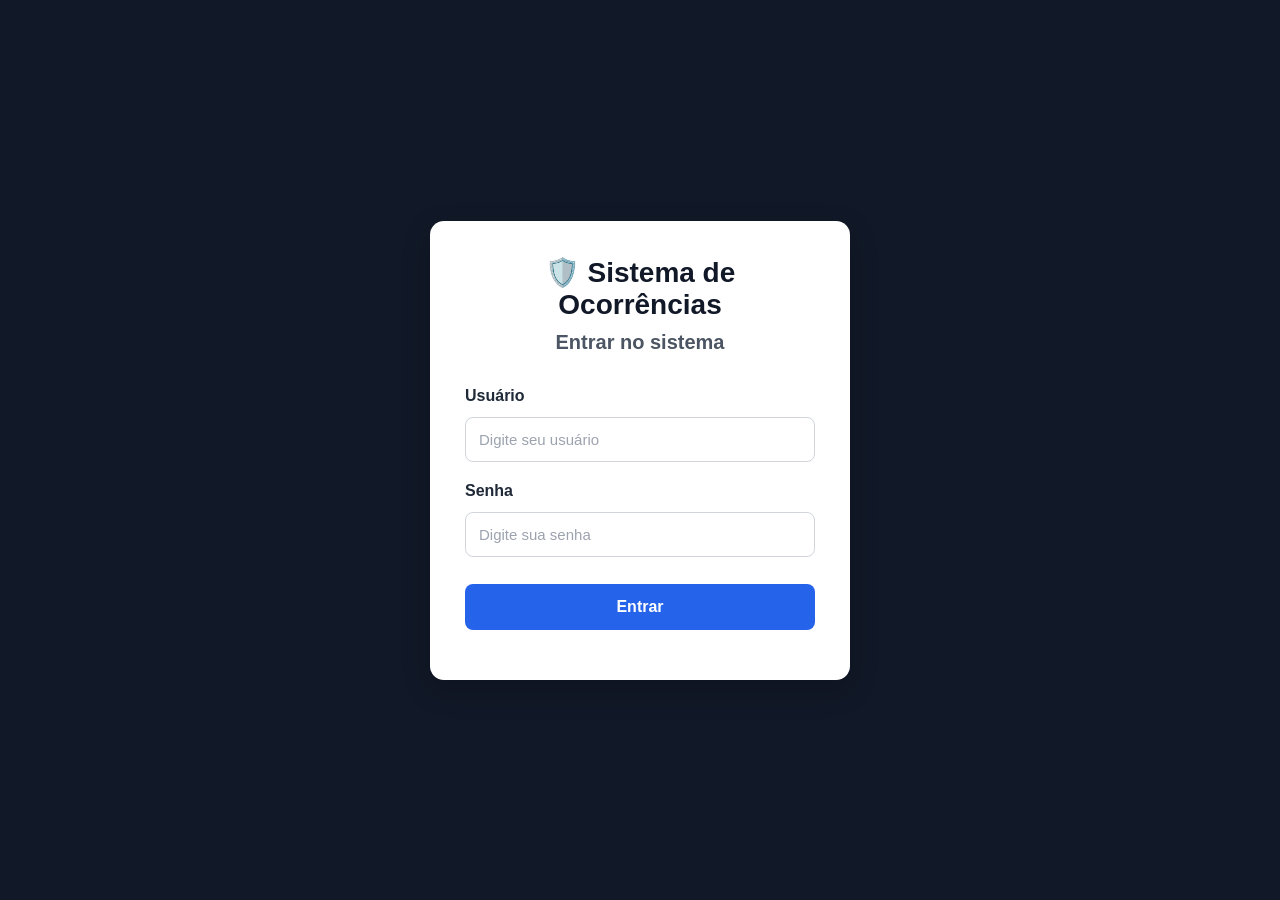
<file: frontend/index.html>
<!DOCTYPE html>
<html lang="pt-BR">
<head>
    <meta charset="UTF-8">
    <meta name="viewport" content="width=device-width, initial-scale=1.0">

    <title>Sistema de Gestão de Ocorrências</title>

    <link rel="stylesheet" href="style.css">
</head>

<body>

    <header>
        <h1>🛡️ Sistema de Gestão de Ocorrências</h1>
        
        <button onclick="window.location.href='relatorio.html'">
    📄 Gerar relatório
</button>
        <div class="usuario-logado">
    <span id="nomeUsuario"></span>

    <button onclick="sairSistema()">
        Sair
    </button>
</div>
        <p>Controle e gerenciamento de ocorrências de segurança</p>
    </header>

    <main>

        <section class="dashboard">

            <div class="card">
                <h2>Total</h2>
                <span id="total">0</span>
            </div>

            <div class="card">
                <h2>Abertas</h2>
                <span id="abertas">0</span>
            </div>

            <div class="card">
                <h2>Em análise</h2>
                <span id="analise">0</span>
            </div>

            <div class="card">
                <h2>Resolvidas</h2>
                <span id="resolvidas">0</span>
            </div>

               </section>

        <section class="indicador-resolucao">
            <h2>📈 Desempenho</h2>

            <p>
                Percentual de ocorrências resolvidas:
                <strong id="percentualResolvidas">0%</strong>
            </p>
        </section>

        <section class="grafico-container">

    <h2>📊 Ocorrências por status</h2>

    <div class="grafico">

        <div class="barra">
            <span class="barra-label">Abertas</span>
            <div class="barra-fundo">
                <div id="barraAbertas" class="barra-preenchida"></div>
            </div>
            <strong id="numeroAbertas">0</strong>
        </div>

        <div class="barra">
            <span class="barra-label">Em análise</span>
            <div class="barra-fundo">
                <div id="barraAnalise" class="barra-preenchida"></div>
            </div>
            <strong id="numeroAnalise">0</strong>
        </div>

        <div class="barra">
            <span class="barra-label">Resolvidas</span>
            <div class="barra-fundo">
                <div id="barraResolvidas" class="barra-preenchida"></div>
            </div>
            <strong id="numeroResolvidas">0</strong>
        </div>

    </div>

</section>


        <section class="formulario">

            <h2>Registrar nova ocorrência</h2>

            <form id="formOcorrencia">

                <label for="tipo">Tipo da ocorrência</label>

                <input
                    type="text"
                    id="tipo"
                    placeholder="Ex.: Furto"
                    required
                >


                <label for="local">Local</label>

                <input
                    type="text"
                    id="local"
                    placeholder="Ex.: Loja 01"
                    required
                >


                <label for="descricao">Descrição</label>

                <textarea
                    id="descricao"
                    placeholder="Descreva o ocorrido"
                    required
                ></textarea>

<label for="responsavel">Responsável</label>

<input
    type="text"
    id="responsavel"
    placeholder="Nome do responsável pela ocorrência"
>
                <label for="status">Status</label>

                <select id="status">

                    <option value="Aberta">
                        Aberta
                    </option>

                    <option value="Em análise">
                        Em análise
                    </option>

                    <option value="Resolvida">
                        Resolvida
                    </option>

                </select>


                <button type="submit">
                    Registrar ocorrência
                </button>

            </form>
<div class="pesquisa">
    <label for="pesquisa">🔍 Pesquisar ocorrência</label>

    <input
        type="text"
        id="pesquisa"
        placeholder="Pesquisar por tipo, local, descrição ou responsável"
    >
</div>
<div class="filtro">
    <label for="filtroStatus">Filtrar por status</label>

    <select id="filtroStatus">
        <option value="">Todos</option>
        <option value="Aberta">Aberta</option>
        <option value="Em análise">Em análise</option>
        <option value="Resolvida">Resolvida</option>
    </select>
</div>
        </section>


        <section class="lista">

            <h2>Ocorrências registradas</h2>

            <div id="listaOcorrencias">
                Carregando ocorrências...
            </div>

        </section>

    </main>


    <script src="script.js"></script>

</body>
</html>
</file>
<file: frontend/style.css>
* {
    box-sizing: border-box;
    margin: 0;
    padding: 0;
}

body {
    font-family: Arial, sans-serif;
    background: #f4f6f8;
    color: #1f2937;
}

header {
    background: #111827;
    color: white;
    padding: 30px 20px;
    text-align: center;
}

header h1 {
    margin-bottom: 10px;
}

header p {
    color: #d1d5db;
}

main {
    width: 90%;
    max-width: 1100px;
    margin: 30px auto;
}

.dashboard {

    display: grid;

    grid-template-columns: repeat(4, 1fr);

    gap: 20px;

    margin-bottom: 30px;

}

.card {

    background: white;

    padding: 25px;

    border-radius: 12px;

    text-align: center;

    box-shadow: 0 4px 12px rgba(0, 0, 0, 0.08);

    transition: transform 0.2s ease, box-shadow 0.2s ease;

}

.card:hover {

    transform: translateY(-3px);

    box-shadow: 0 7px 18px rgba(0, 0, 0, 0.12);

}

.card h2 {

    font-size: 18px;

    margin-bottom: 12px;

}

.card span {

    font-size: 34px;

    font-weight: bold;

}
.formulario,
.lista {
    background: white;
    padding: 25px;
    border-radius: 10px;
    margin-bottom: 30px;
    box-shadow: 0 2px 8px rgba(0, 0, 0, 0.08);
}

.formulario h2,
.lista h2 {
    margin-bottom: 20px;
}

form {

    display: flex;

    flex-direction: column;

    gap: 12px;

}

label {

    font-weight: bold;

    margin-top: 8px;

    color: #1f2937;

}

input,
textarea,
select {

    width: 100%;

    padding: 13px;

    border: 1px solid #d1d5db;

    border-radius: 8px;

    font-size: 15px;

    box-sizing: border-box;

    transition: border-color 0.2s ease, box-shadow 0.2s ease;

}

input:focus,
textarea:focus,
select:focus {

    outline: none;

    border-color: #2563eb;

    box-shadow: 0 0 0 3px rgba(37, 99, 235, 0.12);

}

input::placeholder,
textarea::placeholder {

    color: #9ca3af;

}

textarea {

    min-height: 130px;

    resize: vertical;

}
button {
    margin-top: 10px;
    padding: 13px;
    border: none;
    border-radius: 6px;
    background: #2563eb;
    color: white;
    font-size: 16px;
    font-weight: bold;
    cursor: pointer;
}

button:hover {
    background: #1d4ed8;
}

.ocorrencia {
    border: 1px solid #e5e7eb;
    border-radius: 8px;
    padding: 18px;
    margin-bottom: 15px;
}

.ocorrencia h3 {
    margin-bottom: 10px;
}

.ocorrencia p {
    margin: 6px 0;
}

@media (max-width: 800px) {
    .dashboard {
        grid-template-columns: repeat(2, 1fr);
    }
}

@media (max-width: 500px) {
    .dashboard {
        grid-template-columns: 1fr;
    }

    main {
        width: 94%;
    }
}
/* =========================
   DASHBOARD
========================= */

.dashboard {
    display: grid;
    grid-template-columns: repeat(4, 1fr);
    gap: 20px;
    margin-bottom: 30px;
}


/* =========================
   CARDS
========================= */

.dashboard .card {
    background: white;
    padding: 25px;
    border-radius: 12px;
    text-align: center;

    box-shadow: 0 4px 12px rgba(0, 0, 0, 0.08);

    transition: transform 0.2s ease,
                box-shadow 0.2s ease;
}
/* =========================
   CORES DOS INDICADORES
========================= */

#total {
    color: #0d6efd;
}

#abertas {
    color: #dc3545;
}

#analise {
    color: #ffc107;
}

#resolvidas {
    color: #198754;
}

/* Efeito ao passar o mouse */

.dashboard .card:hover {
    transform: translateY(-4px);

    box-shadow:
        0 8px 18px rgba(0, 0, 0, 0.12);
}


/* Título do card */

.dashboard .card h2 {
    margin: 0 0 10px;

    font-size: 20px;
}


/* Número */

.dashboard .card span {
    display: block;

    font-size: 36px;

    font-weight: bold;
}


/* =========================
   RESPONSIVIDADE
========================= */

@media (max-width: 900px) {

    .dashboard {
        grid-template-columns: repeat(2, 1fr);
    }

}


@media (max-width: 500px) {

    .dashboard {
        grid-template-columns: 1fr;
    }

}
/* =========================
   GRÁFICO
========================= */

.grafico-container {
    background: white;
    padding: 25px;
    border-radius: 12px;
    margin-bottom: 30px;

    box-shadow: 0 4px 12px rgba(0, 0, 0, 0.08);
}

.grafico-container h2 {
    margin-top: 0;
    margin-bottom: 25px;
}

.barra {
    display: grid;
    grid-template-columns: 110px 1fr 40px;
    align-items: center;
    gap: 15px;
    margin-bottom: 20px;
}

.barra-label {
    font-weight: bold;
}

.barra-fundo {
    height: 25px;
    background: #e5e5e5;
    border-radius: 20px;
    overflow: hidden;
}

.barra-preenchida {
    height: 100%;
    width: 0%;
    border-radius: 20px;
    transition: width 0.5s ease;
}

#barraAbertas {
    background: #dc3545;
}

#barraAnalise {
    background: #ffc107;
}

#barraResolvidas {
    background: #198754;
}

@media (max-width: 600px) {

    .barra {
        grid-template-columns: 90px 1fr 30px;
        gap: 8px;
    }

}
/* =========================
   TELA DE LOGIN
========================= */

.login-container {
    min-height: 100vh;

    display: flex;
    align-items: center;
    justify-content: center;

    padding: 20px;

    background: #111827;
}

.login-card {
    width: 100%;
    max-width: 420px;

    background: white;

    padding: 35px;

    border-radius: 14px;

    box-shadow: 0 10px 30px rgba(0, 0, 0, 0.20);

    text-align: center;
}

.login-card h1 {
    margin-bottom: 10px;

    color: #111827;

    font-size: 28px;
}

.login-card h2 {
    margin-bottom: 25px;

    color: #4b5563;

    font-size: 20px;
}

.login-card form {
    text-align: left;
}

.login-card button {
    width: 100%;

    margin-top: 15px;

    padding: 14px;

    border-radius: 8px;

    background: #2563eb;

    font-size: 16px;
}

.login-card button:hover {
    background: #1d4ed8;
}

#mensagemLogin {
    margin-top: 15px;

    font-weight: bold;
}
</file>
